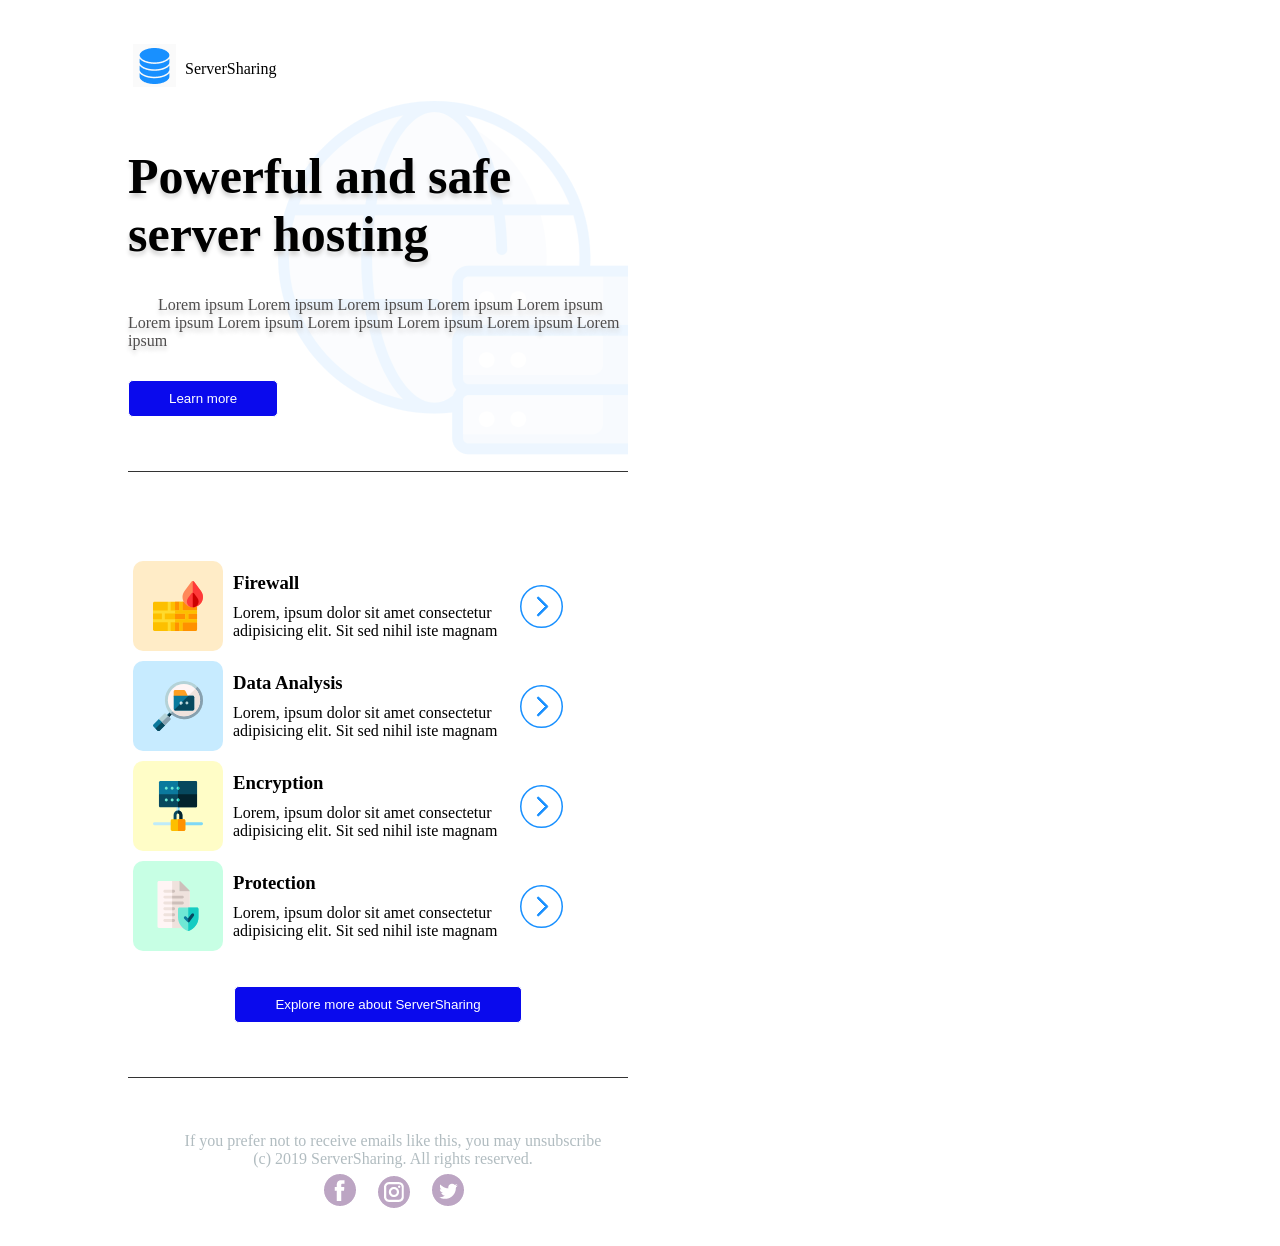
<file: index.html>
<!DOCTYPE html>
<html>
<head>
    <meta charset="UTF-8">
    <meta name="viewport" content="width=device-width, initial-scale=1.0">
    <title>practice 03</title>
    <link rel="stylesheet" href="style.css">
</head>

<body>
<div class = "flex" style="width: 680px">


<div class = "header">
    <img src="./assets/логотип.png" alt="логотип"> <l>ServerSharing</l>
    <h1>Powerful and safe server hosting</h1>
    <p>Lorem ipsum Lorem ipsum Lorem ipsum Lorem ipsum Lorem ipsum Lorem ipsum Lorem ipsum Lorem ipsum Lorem ipsum Lorem ipsum Lorem ipsum </p>
    <button>Learn more</button>
</div>

<div class="main">
    <div class="item">
        <img src="./assets/Item 1.svg" alt="Firewall">
        <div class="text">
            <h3>Firewall</h3>
            <p>Lorem, ipsum dolor sit amet consectetur adipisicing elit. Sit sed nihil iste magnam</p>
        </div>
        <img src="./assets/_.svg" alt="стрілка" style="float: right;">
    </div>
    <div class="item">
        <img src="./assets/Item 2.svg" alt="Data Analysis">
        <div class="text">
            <h3>Data Analysis</h3>
            <p>Lorem, ipsum dolor sit amet consectetur adipisicing elit. Sit sed nihil iste magnam</p>
        </div>
        <img src="./assets/_.svg" alt="стрілка" style="float: right;">
    </div>
    <div class="item">
        <img src="./assets/Item 3.svg" alt="Encryption">
        <div class="text">
            <h3>Encryption</h3>
            <p>Lorem, ipsum dolor sit amet consectetur adipisicing elit. Sit sed nihil iste magnam</p>
        </div>
        <img src="./assets/_.svg" alt="стрілка" style="float: right;">
    </div>
    <div class="item">
        <img src="./assets/Item 4.svg" alt="Protection">
        <div class="text">
            <h3>Protection</h3>
            <p>Lorem, ipsum dolor sit amet consectetur adipisicing elit. Sit sed nihil iste magnam</p>
        </div>
        <img src="./assets/_.svg" alt="стрілка" style="float: right;">
    </div>
    <button style="display: block; margin: 30px auto;">Explore more about ServerSharing</button>

</div>

<div class = "footer">
    <p>If you prefer not to receive emails like this, you may unsubscribe <br> (c) 2019 ServerSharing. All rights reserved.</p>
    <br><img src="./assets/fc.png" alt="фейсбук">
    <img src="./assets/inst.png" alt="інстаграм">
    <img src="./assets/tw.png" alt="твіттер">
</div>

</div>
</body>

</html>
</file>
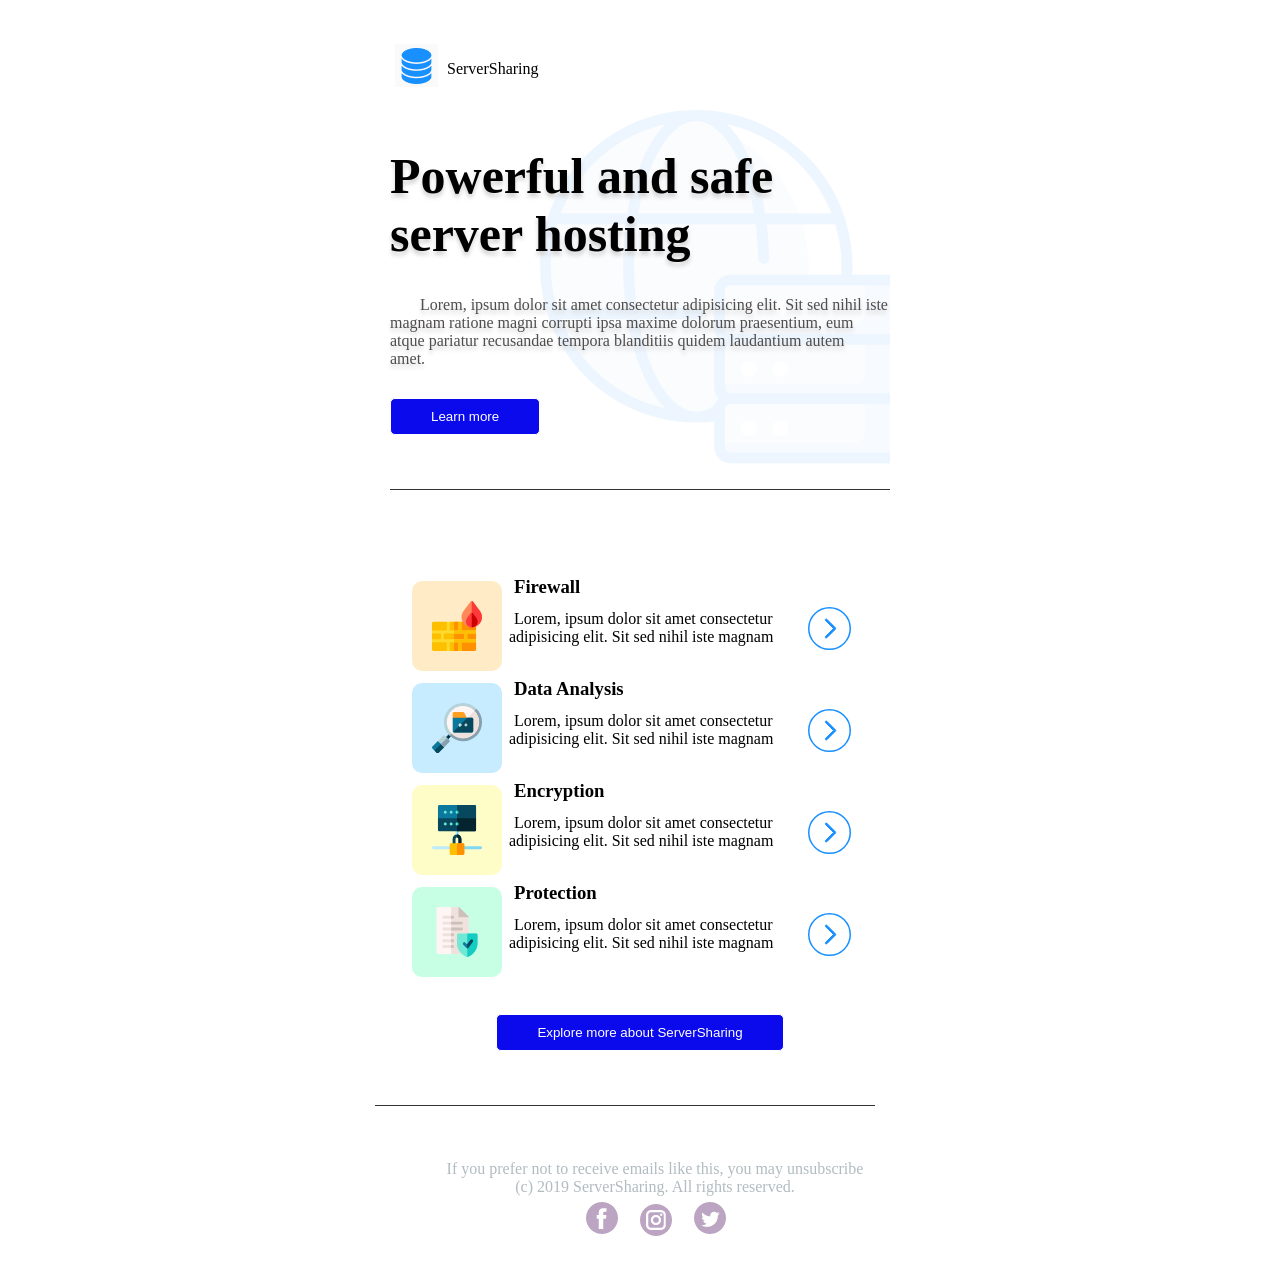
<file: index2.html>
<!DOCTYPE html>
<html>
<head>
    <meta charset="UTF-8">
    <meta name="viewport" content="width=device-width, initial-scale=1.0">
    <title>table practice 03</title>
    <link rel="stylesheet" href="style.css">
</head>



<body>
<div class = "flex">

<div class = "header">
    <img src="./assets/логотип.png" alt="логотип"> <l>ServerSharing</l>
    <h1>Powerful and safe server hosting</h1>
    <p>Lorem, ipsum dolor sit amet consectetur adipisicing elit. Sit sed nihil iste magnam ratione magni corrupti ipsa maxime dolorum praesentium, eum atque pariatur recusandae tempora blanditiis quidem laudantium autem amet.</p>
    <button>Learn more</button>
</div>

<div class = "main">
<table>
    <tr><td rowspan = 3><img src="./assets/Item 1.svg" alt="Firewall"></td><td><h3>Firewall</h3></tr>
    <tr><td colspan = 3><p>Lorem, ipsum dolor sit amet consectetur adipisicing elit. Sit sed nihil iste magnam</p></td><td><img src="./assets/_.svg" alt="стрілка"></td></tr>
    <tr><td><p></p></td></tr>

    <tr><td rowspan = 3><img src="./assets/Item 2.svg" alt="Data Analysis"></td><td colspan = 2><h3>Data Analysis</h3></tr>
    <tr><td colspan = 3><p>Lorem, ipsum dolor sit amet consectetur adipisicing elit. Sit sed nihil iste magnam</p></td><td><img src="./assets/_.svg" alt="стрілка"></td></tr>
    <tr><td><p></p></td></tr>

    <tr><td rowspan = 3><img src="./assets/Item 3.svg" alt="Encryption"></td><td><h3>Encryption</h3></tr>
    <tr><td colspan = 3><p>Lorem, ipsum dolor sit amet consectetur adipisicing elit. Sit sed nihil iste magnam</p></td><td><img src="./assets/_.svg" alt="стрілка"></td></tr>
    <tr><td><p></p></td></tr>

    <tr><td rowspan = 3><img src="./assets/Item 4.svg" alt="Protection"></td><td><h3>Protection</h3></tr>
    <tr><td colspan = 3><p>Lorem, ipsum dolor sit amet consectetur adipisicing elit. Sit sed nihil iste magnam</p></td><td><img src="./assets/_.svg" alt="стрілка"></td></tr>
    <tr><td><p></p></td></tr>
</table>

<button style="display: block; margin: 30px auto;">Explore more about ServerSharing</button>
</div>

<div class="footer">
    <p>If you prefer not to receive emails like this, you may unsubscribe <br> (c) 2019 ServerSharing. All rights reserved.</p>
    <br><img src="./assets/fc.png" alt="фейсбук">
    <img src="./assets/inst.png" alt="інстаграм">
    <img src="./assets/tw.png" alt="твіттер">
</div>

</div>
</body>

</html>
</file>
<file: style.css>
.flex, .item, .text {
    display: flex;
    align-items: center;
}

.flex, .main {
    flex-flow: column nowrap;
    margin: 30px;
}

.header::after, .main::after {
    content: "";
    display: block;
    border-top: 1px solid #333;
    width: 500px;
    position: relative;
    margin: 39px 0;
    top: 15px;
}



.header {
    margin: 30px;
    width: 500px;
    background-image: url("./assets/background-image.svg");
    background-position: right;
    background-size: 70%;
    background-repeat: no-repeat;
    
}

.header img {
    position: relative;
    bottom: 21px;
}

.header h1, .header p {
    text-shadow: 0 4px 4px lightgray;
}

.header p {
    color: rgb(79, 77, 77);
    margin: 30px;
}


.footer {
    text-align: center;
    margin-left: 30px;
    align-self: center;
}

.footer p {
    size: 14px;
    color: #B1BCC0;
    margin: 0px;
}



.item {
    flex-direction: row;
    width: 440px;
}

.text {
    flex-direction: column;
    justify-content: space-evenly;
    align-items: flex-start;
    flex: 1 1;
}



img, h3, p {
    display: inline;
    margin: 5px;
    vertical-align: top;
}

h1 {
    font-weight: bold;
    font-size: 50px;
}

button {
    background-color: rgb(10, 10, 237);
    color: white;
    display: block;
    border-radius: 5px;
    padding: 10px 40px;
    border: 1px;
    border-style: solid;
    margin: 30px;
    margin-left: 0px;
    size: 18px;
}



table {
    margin-left: 30px;
    width: 500px;
}

tr {
    width: 500px;
}

td {
    min-width: 100px;
    margin: 0px;
    padding: 0px;
}
</file>
